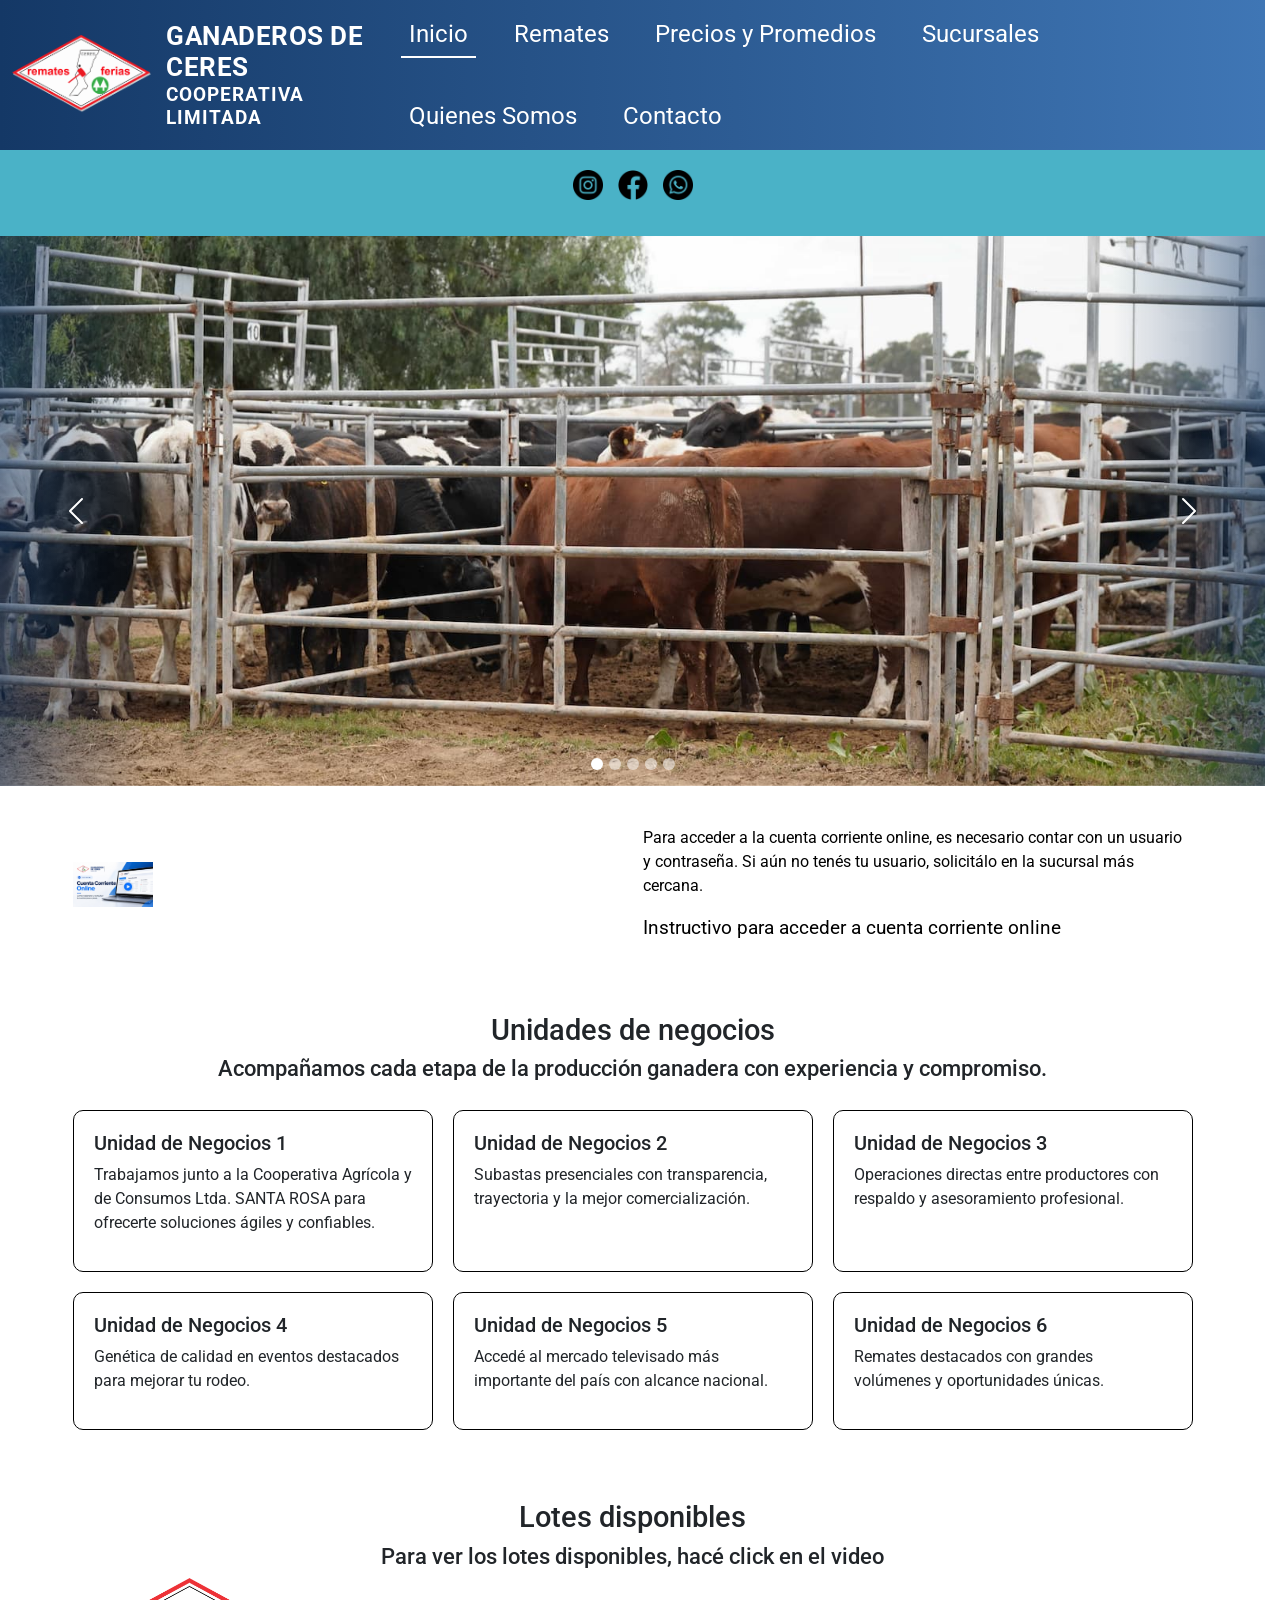
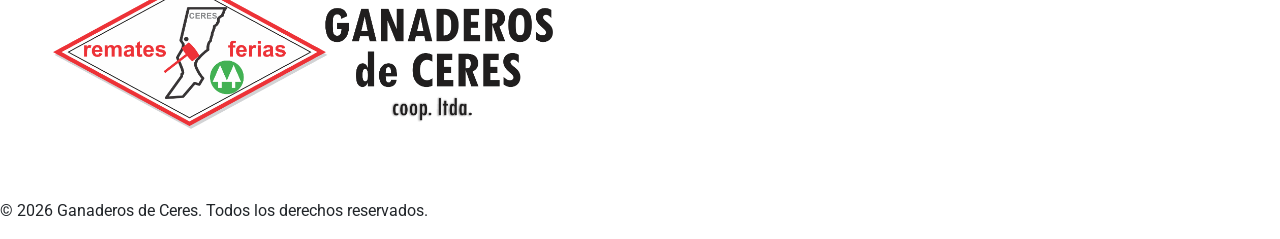
<file: index.html>
<!DOCTYPE html>
<html lang="es">
<!---->
<head>
    <meta charset="UTF-8">
    <meta name="viewport" content="width=device-width, initial-scale=1.0">
    <title>Ganaderos de Ceres</title>
    <link href="https://cdn.jsdelivr.net/npm/bootstrap@5.3.9/dist/css/bootstrap.min.css" rel="stylesheet" integrity=
    "sha384-yEPZ7jP9S0QKiUQ0m3jjsO4ProIW7wvR9gXkI7JOGa2XVsw53Yke2bsdkBbjmmiX" crossorigin="anonymous">
    <link rel="stylesheet" href="./css/styles.css">
    <link rel="preconnect" href="https://fonts.googleapis.com">
    <link rel="preconnect" href="https://fonts.gstatic.com" crossorigin>
    <link href="https://fonts.googleapis.com/css2?family=Roboto:ital,wght@0,100..900;1,100..900&display=swap" rel="stylesheet">
</head>
<body>
    <header>
        <nav class="navbar navbar-expand-lg" data-bs-theme="dark">
            <div class="container-fluid">
                <a class="navbar-brand" href="./index.html">
                    <img src="./assets/logo2.png" alt="Logo de Ganaderos de Ceres" height="60">
                    <span class="marca-texto">
                        <span class="H1GDC">Ganaderos de Ceres</span>
                        <span class="H2CL">Cooperativa Limitada</span>
                    </span>
                </a>
                <button class="navbar-toggler" type="button" data-bs-toggle="collapse" data-bs-target="#menuPrincipal"
                    aria-controls="menuPrincipal" aria-expanded="false" aria-label="Abrir menú">
                    <span class="navbar-toggler-icon"></span>
                </button>
                <div class="collapse navbar-collapse" id="menuPrincipal">
                    <ul class="navbar-nav ms-auto">
                        <li class="nav-item"><a class="nav-link active" aria-current="page" href="./index.html">Inicio</a></li>
                        <li class="nav-item"><a class="nav-link" href="./pages/remate.html">Remates</a></li>
                        <li class="nav-item"><a class="nav-link" href="./pages/preciosypromedios.html">Precios y Promedios</a></li>
                        <li class="nav-item"><a class="nav-link" href="./pages/sucursales.html">Sucursales</a></li>
                        <li class="nav-item"><a class="nav-link" href="./pages/quienes-somos.html">Quienes Somos</a></li>
                        <li class="nav-item"><a class="nav-link" href="./pages/contacto.html">Contacto</a></li>
                    </ul>
                </div>
            </div>
        </nav>
        <div class="barrasecundaria">
            <div class="redes-sociales">
                <a class="social-icon" href="https://www.instagram.com/ganaderosdeceres/" target="_blank">
                    <figure>
                        <img src="./assets/instagram.png" alt="Icono de Instagram" width="500" height="300">
                    </figure>
                </a>
                <a class="social-icon" href="https://www.facebook.com/ganaderosceres/?locale=es_LA" target="_blank">
                    <figure>
                        <img src="./assets/facebook.png" alt="Icono de Facebook" width="500" height="300">
                    </figure>
                </a>
                <a class="social-icon" href="https://www.whatsapp.com/" target="_blank">
                    <figure>
                        <img src="./assets/whatsapp.png" alt="Icono de WhatsApp" width="500" height="300">
                    </figure>
                </a>
            </div>
        </div>
    </header>
    <div id="carouselRemates" class="carousel slide" data-bs-ride="carousel">
    
        <div class="carousel-indicators">
            <button type="button" data-bs-target="#carouselRemates" data-bs-slide-to="0" class="active" aria-current="true" aria-label="Imagen 1"></button>
            <button type="button" data-bs-target="#carouselRemates" data-bs-slide-to="1" aria-label="Imagen 2"></button>
            <button type="button" data-bs-target="#carouselRemates" data-bs-slide-to="2" aria-label="Imagen 3"></button>
            <button type="button" data-bs-target="#carouselRemates" data-bs-slide-to="3" aria-label="Imagen 4"></button>
            <button type="button" data-bs-target="#carouselRemates" data-bs-slide-to="4" aria-label="Imagen 5"></button>
        </div>
    
        <div class="carousel-inner">
            <div class="carousel-item active">
                <img src="./assets/1.jpg" class="d-block w-100" alt="Remate en Ceres">
            </div>
            <div class="carousel-item">
                <img src="./assets/2.jpg" class="d-block w-100" alt="Hacienda en el corral">
            </div>
            <div class="carousel-item">
                <img src="./assets/3.jpg" class="d-block w-100" alt="Remate feria">
            </div>
            <div class="carousel-item">
                <img src="./assets/4.jpg" class="d-block w-100" alt="Lotes de hacienda">
            </div>
            <div class="carousel-item">
                <img src="./assets/5.jpg" class="d-block w-100" alt="Jornada de remate">
            </div>
        </div>
    
        <button class="carousel-control-prev" type="button" data-bs-target="#carouselRemates" data-bs-slide="prev">
            <span class="carousel-control-prev-icon" aria-hidden="true"></span>
            <span class="visually-hidden">Anterior</span>
        </button>
        <button class="carousel-control-next" type="button" data-bs-target="#carouselRemates" data-bs-slide="next">
            <span class="carousel-control-next-icon" aria-hidden="true"></span>
            <span class="visually-hidden">Siguiente</span>
        </button>
    
    </div>
        <main>
            <section class="instructivo">
                <img class="instructivo-img" src="./assets/miniatura-instructivo.jpg" alt="Cuenta corriente online" width="400"
                    height="240">
                <div class="instructivo-texto">
                    <p>Para acceder a la cuenta corriente online, es necesario contar con un usuario y contraseña. Si aún no tenés tu usuario, solicitálo en la sucursal más cercana.</p>
                    <a href="https://www.ganaderosdeceres.com/instructivo-cuenta-corriente-online" target="_blank">Instructivo para
                        acceder a cuenta corriente online</a>
                </div>
            </section>
            <section class="unidades-negocios">
                <h3>Unidades de negocios</h3>
                <h4>Acompañamos cada etapa de la producción ganadera con experiencia y compromiso.</h4>
                <div class="tarjetas">
                    <article class="tarjeta">
                        <h5>Unidad de Negocios 1</h5>
                        <p>Trabajamos junto a la Cooperativa Agrícola y de Consumos Ltda. SANTA ROSA para ofrecerte soluciones
                            ágiles y confiables.</p>
                    </article>
                    <article class="tarjeta">
                        <h5>Unidad de Negocios 2</h5>
                        <p>Subastas presenciales con transparencia, trayectoria y la mejor comercialización.</p>
                    </article>
                    <article class="tarjeta">
                        <h5>Unidad de Negocios 3</h5>
                        <p>Operaciones directas entre productores con respaldo y asesoramiento profesional.</p>
                    </article>
                    <article class="tarjeta">
                        <h5>Unidad de Negocios 4</h5>
                        <p>Genética de calidad en eventos destacados para mejorar tu rodeo.</p>
                    </article>
                    <article class="tarjeta">
                        <h5>Unidad de Negocios 5</h5>
                        <p>Accedé al mercado televisado más importante del país con alcance nacional.</p>
                    </article>
                    <article class="tarjeta">
                        <h5>Unidad de Negocios 6</h5>
                        <p>Remates destacados con grandes volúmenes y oportunidades únicas.</p>
                    </article>
                </div>
            </section>
            <section class="lotes-disponibles">
                <h3>Lotes disponibles</h3>
                <h4>Para ver los lotes disponibles, hacé click en el video</h4>
                <a href="https://www.youtube.com/watch?v=5g0J8k1j6xM" target="_blank">
                    <figure>
                        <img src="./assets/logo.png" alt="Lotes disponibles" width="500" height="180">
                    </figure>
                </a>
            </section>
        </main>
    <footer>
        <p>&copy; 2026 Ganaderos de Ceres. Todos los derechos reservados.</p>
    </footer>
    <script src="https://cdn.jsdelivr.net/npm/bootstrap@5.3.9/dist/js/bootstrap.bundle.min.js"
     integrity="sha384-WyOxWvTyr1QaMPfiPJSv76iReVthorl5uWlFtZPyK0IEB0hGzo9y5Bp9mYanr8Bu" crossorigin="anonymous"></script>
</body>
</html>
</file>
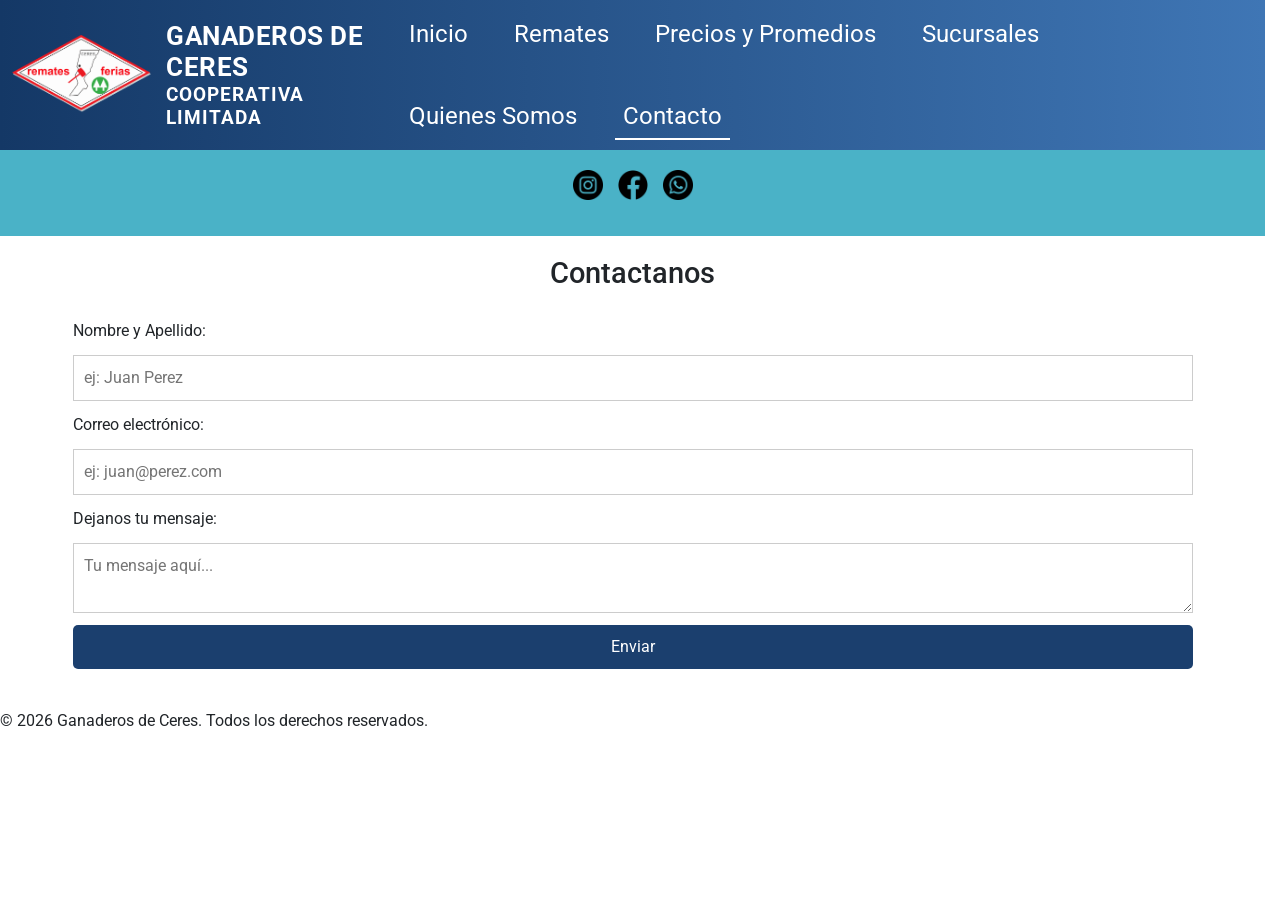
<file: pages/contacto.html>
<!DOCTYPE html>
<html lang="es">
<head>
    <meta charset="UTF-8">
    <meta name="viewport" content="width=device-width, initial-scale=1.0">
    <title>Contacto</title>
    <link href="https://cdn.jsdelivr.net/npm/bootstrap@5.3.9/dist/css/bootstrap.min.css" rel="stylesheet" integrity=
    "sha384-yEPZ7jP9S0QKiUQ0m3jjsO4ProIW7wvR9gXkI7JOGa2XVsw53Yke2bsdkBbjmmiX" crossorigin="anonymous">
    <link rel="stylesheet" href="../css/styles.css">
    <link rel="preconnect" href="https://fonts.googleapis.com">
    <link rel="preconnect" href="https://fonts.gstatic.com" crossorigin>
    <link href="https://fonts.googleapis.com/css2?family=Roboto:ital,wght@0,100..900;1,100..900&display=swap" rel="stylesheet">
</head>
<body>
    <header>
        <nav class="navbar navbar-expand-lg" data-bs-theme="dark">
            <div class="container-fluid">
                <a class="navbar-brand" href="../index.html">
                    <img src="../assets/logo2.png" alt="Logo de Ganaderos de Ceres" height="60">
                    <span class="marca-texto">
                        <span class="H1GDC">Ganaderos de Ceres</span>
                        <span class="H2CL">Cooperativa Limitada</span>
                    </span>
                </a>
                <button class="navbar-toggler" type="button" data-bs-toggle="collapse" data-bs-target="#menuPrincipal"
                    aria-controls="menuPrincipal" aria-expanded="false" aria-label="Abrir menú">
                    <span class="navbar-toggler-icon"></span>
                </button>
                <div class="collapse navbar-collapse" id="menuPrincipal">
                    <ul class="navbar-nav ms-auto">
                        <li class="nav-item"><a class="nav-link" href="../index.html">Inicio</a></li>
                        <li class="nav-item"><a class="nav-link" href="./remate.html">Remates</a></li>
                        <li class="nav-item"><a class="nav-link" href="./preciosypromedios.html">Precios y Promedios</a></li>
                        <li class="nav-item"><a class="nav-link" href="./sucursales.html">Sucursales</a></li>
                        <li class="nav-item"><a class="nav-link" href="./quienes-somos.html">Quienes Somos</a></li>
                        <li class="nav-item"><a class="nav-link active" aria-current="page" href="./contacto.html">Contacto</a></li>
                    </ul>
                </div>
            </div>
        </nav>
        <div class="barrasecundaria">
            <div class="redes-sociales">
                <a class="social-icon" href="https://www.instagram.com/ganaderosdeceres/" target="_blank">
                    <figure>
                        <img src="../assets/instagram.png" alt="Icono de Instagram" width="500" height="300">
                    </figure>
                </a>
                <a class="social-icon" href="https://www.facebook.com/ganaderosceres/?locale=es_LA" target="_blank">
                    <figure>
                        <img src="../assets/facebook.png" alt="Icono de Facebook" width="500" height="300">
                    </figure>
                </a>
                <a class="social-icon" href="https://www.whatsapp.com/" target="_blank">
                    <figure>
                        <img src="../assets/whatsapp.png" alt="Icono de WhatsApp" width="500" height="300">
                    </figure>
                </a>
            </div>
        </div>
    </header>
    <main>
        <div>
            <section>
                <h3>Contactanos</h3>
                <form  class="content" action="https://formspree.io/f/mnqvydqv" method="POST">
                    <label for="nombreapellido">Nombre y Apellido:</label>
                    <input type="text" id="nombreapellido" name="nombre" placeholder="ej: Juan Perez" required>
                    <label for="email">Correo electrónico:</label>
                    <input type="email" id="email" name="email" placeholder="ej: juan@perez.com" required>
                    <label for="mensaje">Dejanos tu mensaje:</label>
                    <textarea id="mensaje" name="mensaje" placeholder="Tu mensaje aquí..." required></textarea>
                    <input class="btn" type="submit" value="Enviar">
                </form>
            </section>
        </div>
    </main>
     <footer>
        <p>&copy; 2026 Ganaderos de Ceres. Todos los derechos reservados.</p>
    </footer>
    <script src="https://cdn.jsdelivr.net/npm/bootstrap@5.3.9/dist/js/bootstrap.bundle.min.js"
     integrity="sha384-WyOxWvTyr1QaMPfiPJSv76iReVthorl5uWlFtZPyK0IEB0hGzo9y5Bp9mYanr8Bu" crossorigin="anonymous"></script>
    </body>
</html>
</file>
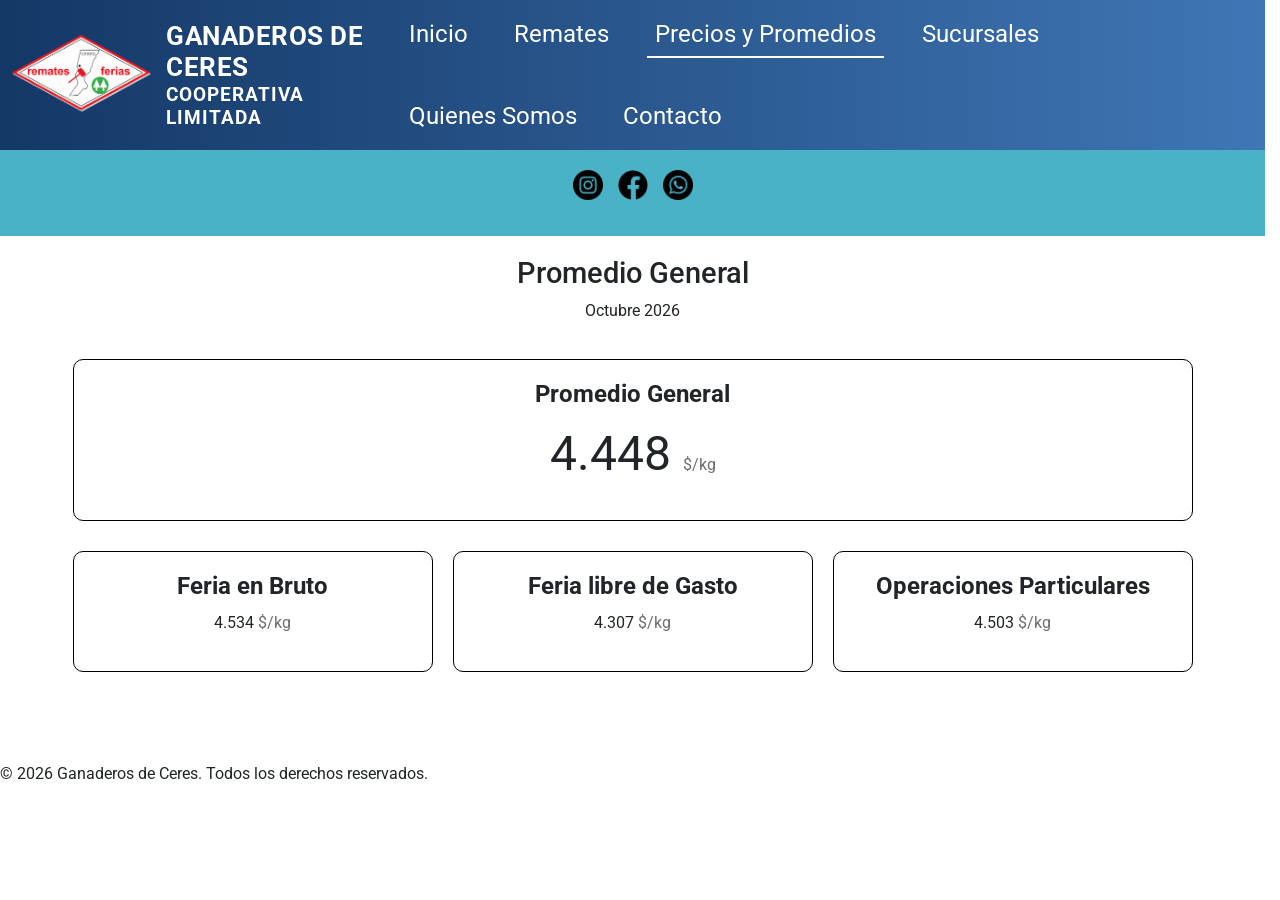
<file: pages/preciosypromedios.html>
<!DOCTYPE html>
<html lang="es">
<head>
    <meta charset="UTF-8">
    <meta name="viewport" content="width=device-width, initial-scale=1.0">
    <title>Precios y Promedios</title>
    <link href="https://cdn.jsdelivr.net/npm/bootstrap@5.3.9/dist/css/bootstrap.min.css" rel="stylesheet" integrity=
    "sha384-yEPZ7jP9S0QKiUQ0m3jjsO4ProIW7wvR9gXkI7JOGa2XVsw53Yke2bsdkBbjmmiX" crossorigin="anonymous">
    <link rel="stylesheet" href="../css/styles.css">
    <link rel="preconnect" href="https://fonts.googleapis.com">
    <link rel="preconnect" href="https://fonts.gstatic.com" crossorigin>
    <link href="https://fonts.googleapis.com/css2?family=Roboto:ital,wght@0,100..900;1,100..900&display=swap" rel="stylesheet">
</head>
<body>
    <header>
        <nav class="navbar navbar-expand-lg" data-bs-theme="dark">
            <div class="container-fluid">
                <a class="navbar-brand" href="../index.html">
                    <img src="../assets/logo2.png" alt="Logo de Ganaderos de Ceres" height="60">
                    <span class="marca-texto">
                        <span class="H1GDC">Ganaderos de Ceres</span>
                        <span class="H2CL">Cooperativa Limitada</span>
                    </span>
                </a>
                <button class="navbar-toggler" type="button" data-bs-toggle="collapse" data-bs-target="#menuPrincipal"
                    aria-controls="menuPrincipal" aria-expanded="false" aria-label="Abrir menú">
                    <span class="navbar-toggler-icon"></span>
                </button>
                <div class="collapse navbar-collapse" id="menuPrincipal">
                    <ul class="navbar-nav ms-auto">
                        <li class="nav-item"><a class="nav-link" href="../index.html">Inicio</a></li>
                        <li class="nav-item"><a class="nav-link"  href="./remate.html">Remates</a></li>
                        <li class="nav-item"><a class="nav-link active" aria-current="page" href="./preciosypromedios.html">Precios y Promedios</a></li>
                        <li class="nav-item"><a class="nav-link" href="./sucursales.html">Sucursales</a></li>
                        <li class="nav-item"><a class="nav-link" href="./quienes-somos.html">Quienes Somos</a></li>
                        <li class="nav-item"><a class="nav-link" href="./contacto.html">Contacto</a></li>
                    </ul>
                </div>
            </div>
        </nav>
        <div class="barrasecundaria">
            <div class="redes-sociales">
                <a class="social-icon" href="https://www.instagram.com/ganaderosdeceres/" target="_blank">
                    <figure>
                        <img src="../assets/instagram.png" alt="Icono de Instagram" width="500" height="300">
                    </figure>
                </a>
                <a class="social-icon" href="https://www.facebook.com/ganaderosceres/?locale=es_LA" target="_blank">
                    <figure>
                        <img src="../assets/facebook.png" alt="Icono de Facebook" width="500" height="300">
                    </figure>
                </a>
                <a class="social-icon" href="https://www.whatsapp.com/" target="_blank">
                    <figure>
                        <img src="../assets/whatsapp.png" alt="Icono de WhatsApp" width="500" height="300">
                    </figure>
                </a>
            </div>
        </div>
    </header>
    <main class="preciosypromedios">
        <section>
            <h3>Promedio General</h3>
            <p>Octubre 2026</p>
            <div class="tarjetas">
                <section class="tarjeta destacada">
                    <h5 class="titulo-tarjeta">Promedio General</h5>
                    <p>4.448 <span>$/kg</span></p>
                </section>
                <section class="tarjeta">
                    <h5 class="titulo-tarjeta">Feria en Bruto</h5>
                    <p>4.534 <span>$/kg</span></p>
                </section>
                <section class="tarjeta">
                    <h5 class="titulo-tarjeta">Feria libre de Gasto</h5>
                    <p>4.307 <span>$/kg</span></p>
                </section>
                <section class="tarjeta">
                    <h5 class="titulo-tarjeta">Operaciones Particulares</h5>
                    <p>4.503 <span>$/kg</span></p>
                </section>
            </div>
        </section>
    </main>
    <footer>
        <p>&copy; 2026 Ganaderos de Ceres. Todos los derechos reservados.</p>
    </footer>
    <script src="https://cdn.jsdelivr.net/npm/bootstrap@5.3.9/dist/js/bootstrap.bundle.min.js"
     integrity="sha384-WyOxWvTyr1QaMPfiPJSv76iReVthorl5uWlFtZPyK0IEB0hGzo9y5Bp9mYanr8Bu" crossorigin="anonymous"></script>
</body>

</html>
</file>
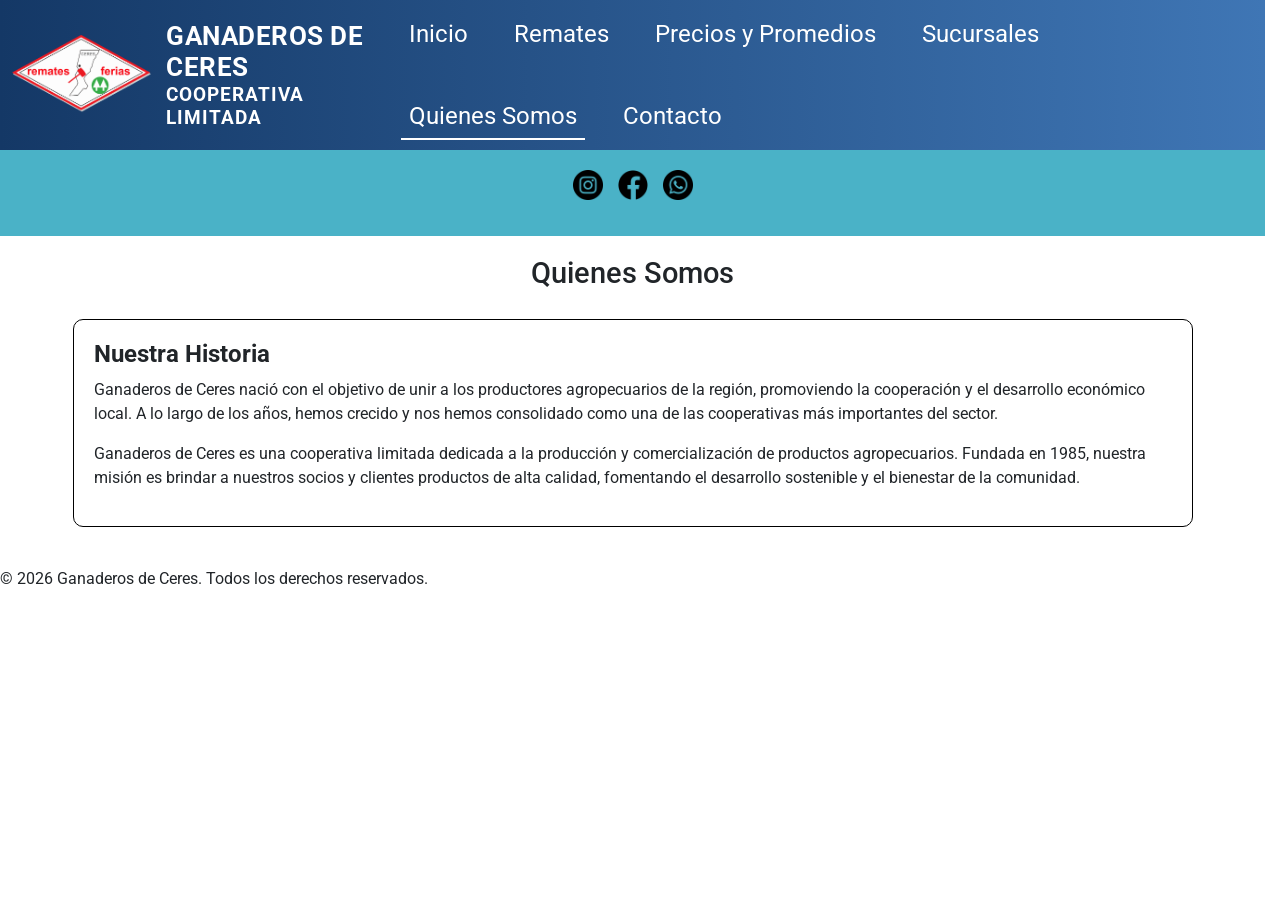
<file: pages/quienes-somos.html>
<!DOCTYPE html>
<html lang="es">
<head>
    <meta charset="UTF-8">
    <meta name="viewport" content="width=device-width, initial-scale=1.0">
    <title>Quienes Somos</title>
    <link href="https://cdn.jsdelivr.net/npm/bootstrap@5.3.9/dist/css/bootstrap.min.css" rel="stylesheet" integrity=
    "sha384-yEPZ7jP9S0QKiUQ0m3jjsO4ProIW7wvR9gXkI7JOGa2XVsw53Yke2bsdkBbjmmiX" crossorigin="anonymous">
    <link rel="stylesheet" href="../css/styles.css">
    <link rel="preconnect" href="https://fonts.googleapis.com">
    <link rel="preconnect" href="https://fonts.gstatic.com" crossorigin>
    <link href="https://fonts.googleapis.com/css2?family=Roboto:ital,wght@0,100..900;1,100..900&display=swap" rel="stylesheet">
</head>
<body>
    <header>
        <nav class="navbar navbar-expand-lg" data-bs-theme="dark">
            <div class="container-fluid">
                <a class="navbar-brand" href="../index.html">
                    <img src="../assets/logo2.png" alt="Logo de Ganaderos de Ceres" height="60">
                    <span class="marca-texto">
                        <span class="H1GDC">Ganaderos de Ceres</span>
                        <span class="H2CL">Cooperativa Limitada</span>
                    </span>
                </a>
                <button class="navbar-toggler" type="button" data-bs-toggle="collapse" data-bs-target="#menuPrincipal"
                    aria-controls="menuPrincipal" aria-expanded="false" aria-label="Abrir menú">
                    <span class="navbar-toggler-icon"></span>
                </button>
                <div class="collapse navbar-collapse" id="menuPrincipal">
                    <ul class="navbar-nav ms-auto">
                        <li class="nav-item"><a class="nav-link" href="../index.html">Inicio</a></li>
                        <li class="nav-item"><a class="nav-link" href="./remate.html">Remates</a></li>
                        <li class="nav-item"><a class="nav-link" href="./preciosypromedios.html">Precios y Promedios</a></li>
                        <li class="nav-item"><a class="nav-link" href="./sucursales.html">Sucursales</a></li>
                        <li class="nav-item"><a class="nav-link active" aria-current="page" href="./quienes-somos.html">Quienes Somos</a></li>
                        <li class="nav-item"><a class="nav-link" href="./contacto.html">Contacto</a></li>
                    </ul>
                </div>
            </div>
        </nav>
        <div class="barrasecundaria">
            <div class="redes-sociales">
                <a class="social-icon" href="https://www.instagram.com/ganaderosdeceres/" target="_blank">
                    <figure>
                        <img src="../assets/instagram.png" alt="Icono de Instagram" width="500" height="300">
                    </figure>
                </a>
                <a class="social-icon" href="https://www.facebook.com/ganaderosceres/?locale=es_LA" target="_blank">
                    <figure>
                        <img src="../assets/facebook.png" alt="Icono de Facebook" width="500" height="300">
                    </figure>
                </a>
                <a class="social-icon" href="https://www.whatsapp.com/" target="_blank">
                    <figure>
                        <img src="../assets/whatsapp.png" alt="Icono de WhatsApp" width="500" height="300">
                    </figure>
                </a>
            </div>
        </div>
    </header>
    <main>
         <h3>Quienes Somos</h3>
        <section class="tarjetas">
            <article class="tarjeta">
                <h5 class="titulo-tarjeta">Nuestra Historia</h5>
                <p>Ganaderos de Ceres nació con el objetivo de unir a los productores agropecuarios de la región, promoviendo la cooperación y el desarrollo económico local. A lo largo de los años, hemos crecido y nos hemos consolidado como una de las cooperativas más importantes del sector.</p>
                <p>Ganaderos de Ceres es una cooperativa limitada dedicada a la producción y comercialización de productos agropecuarios. Fundada en 1985, nuestra misión es brindar a nuestros socios y clientes productos de alta calidad, fomentando el desarrollo sostenible y el bienestar de la comunidad.</p>
            </article>
        </section>
    </main>
    <footer>
       <p>&copy; 2026 Ganaderos de Ceres. Todos los derechos reservados.</p>
    </footer>
    <script src="https://cdn.jsdelivr.net/npm/bootstrap@5.3.9/dist/js/bootstrap.bundle.min.js"
     integrity="sha384-WyOxWvTyr1QaMPfiPJSv76iReVthorl5uWlFtZPyK0IEB0hGzo9y5Bp9mYanr8Bu" crossorigin="anonymous"></script>
</body>
</html>
</file>
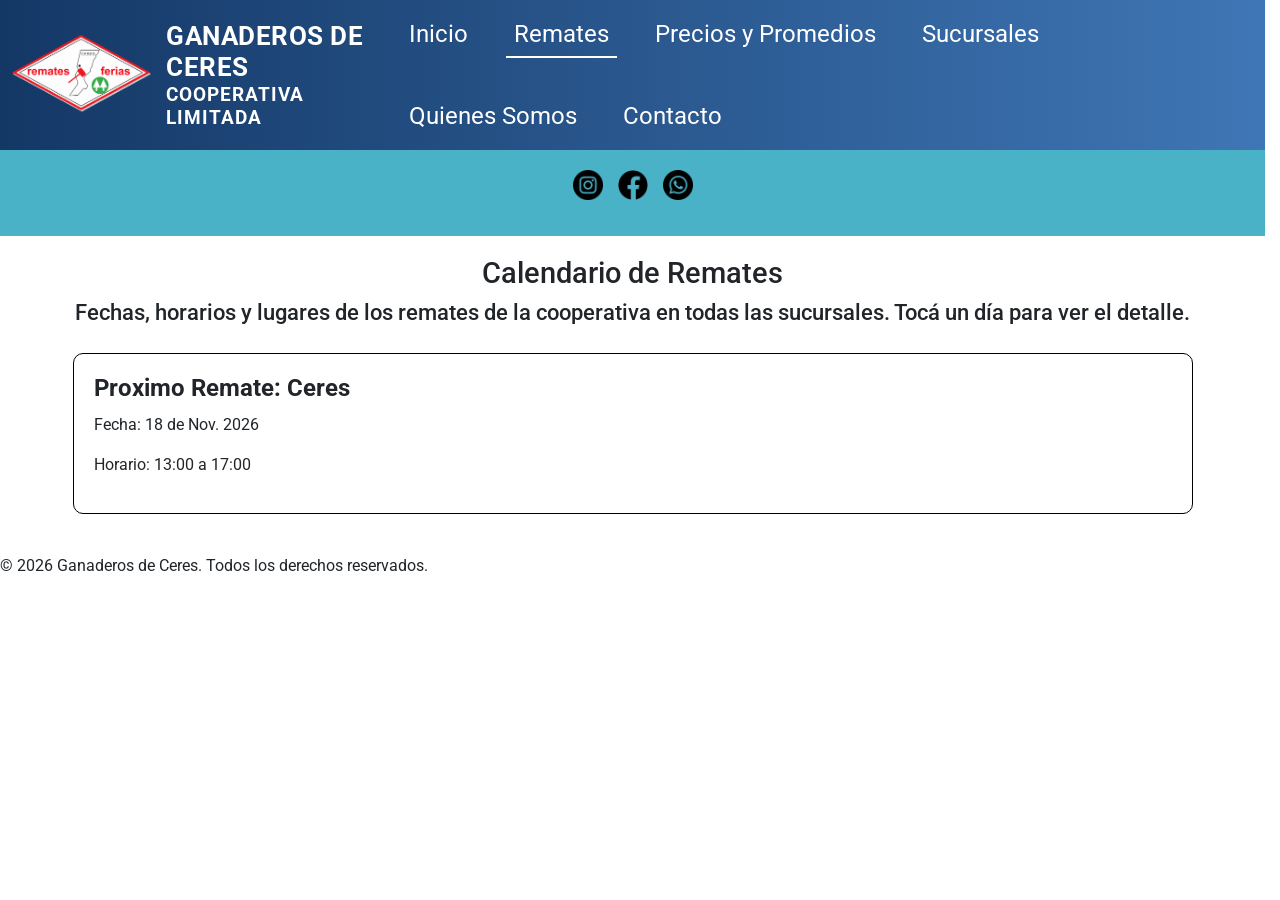
<file: pages/remate.html>
<!DOCTYPE html>
<html lang="es">
<head>
    <meta charset="UTF-8">
    <meta name="viewport" content="width=device-width, initial-scale=1.0">
    <title>Remates</title>
    <link href="https://cdn.jsdelivr.net/npm/bootstrap@5.3.9/dist/css/bootstrap.min.css" rel="stylesheet" integrity=
    "sha384-yEPZ7jP9S0QKiUQ0m3jjsO4ProIW7wvR9gXkI7JOGa2XVsw53Yke2bsdkBbjmmiX" crossorigin="anonymous">
    <link rel="stylesheet" href="../css/styles.css">
    <link rel="preconnect" href="https://fonts.googleapis.com">
    <link rel="preconnect" href="https://fonts.gstatic.com" crossorigin>
    <link href="https://fonts.googleapis.com/css2?family=Roboto:ital,wght@0,100..900;1,100..900&display=swap" rel="stylesheet">
</head>
<body>
    <header>
        <nav class="navbar navbar-expand-lg" data-bs-theme="dark">
            <div class="container-fluid">
                <a class="navbar-brand" href="../index.html">
                    <img src="../assets/logo2.png" alt="Logo de Ganaderos de Ceres" height="60">
                    <span class="marca-texto">
                        <span class="H1GDC">Ganaderos de Ceres</span>
                        <span class="H2CL">Cooperativa Limitada</span>
                    </span>
                </a>
                <button class="navbar-toggler" type="button" data-bs-toggle="collapse" data-bs-target="#menuPrincipal"
                    aria-controls="menuPrincipal" aria-expanded="false" aria-label="Abrir menú">
                    <span class="navbar-toggler-icon"></span>
                </button>
                <div class="collapse navbar-collapse" id="menuPrincipal">
                    <ul class="navbar-nav ms-auto">
                        <li class="nav-item"><a class="nav-link" href="../index.html">Inicio</a></li>
                        <li class="nav-item"><a class="nav-link active" aria-current="page" href="./remate.html">Remates</a></li>
                        <li class="nav-item"><a class="nav-link" href="./preciosypromedios.html">Precios y Promedios</a></li>
                        <li class="nav-item"><a class="nav-link" href="./sucursales.html">Sucursales</a></li>
                        <li class="nav-item"><a class="nav-link" href="./quienes-somos.html">Quienes Somos</a></li>
                        <li class="nav-item"><a class="nav-link" href="./contacto.html">Contacto</a></li>
                    </ul>
                </div>
            </div>
        </nav>
        <div class="barrasecundaria">
            <div class="redes-sociales">
                <a class="social-icon" href="https://www.instagram.com/ganaderosdeceres/" target="_blank">
                    <figure>
                        <img src="../assets/instagram.png" alt="Icono de Instagram" width="500" height="300">
                    </figure>
                </a>
                <a class="social-icon" href="https://www.facebook.com/ganaderosceres/?locale=es_LA" target="_blank">
                    <figure>
                        <img src="../assets/facebook.png" alt="Icono de Facebook" width="500" height="300">
                    </figure>
                </a>
                <a class="social-icon" href="https://www.whatsapp.com/" target="_blank">
                    <figure>
                        <img src="../assets/whatsapp.png" alt="Icono de WhatsApp" width="500" height="300">
                    </figure>
                </a>
            </div>
        </div>
    </header>
    <main>
        <h3>Calendario de Remates</h3>
        <h4>Fechas, horarios y lugares de los remates de la cooperativa en todas las sucursales. Tocá un día para ver el detalle.</h4>
            <section class="tarjetas">
                <article class="tarjeta">
                    <h5 class="titulo-tarjeta">Proximo Remate: Ceres</h5>
                    <p>Fecha: 18 de Nov. 2026</p>
                    <p>Horario: 13:00 a 17:00</p>
                </article>
            </section>
    </main>
     <footer>
        <p>&copy; 2026 Ganaderos de Ceres. Todos los derechos reservados.</p>
    </footer>
    <script src="https://cdn.jsdelivr.net/npm/bootstrap@5.3.9/dist/js/bootstrap.bundle.min.js"
     integrity="sha384-WyOxWvTyr1QaMPfiPJSv76iReVthorl5uWlFtZPyK0IEB0hGzo9y5Bp9mYanr8Bu" crossorigin="anonymous"></script>
</body>
</html>
</file>
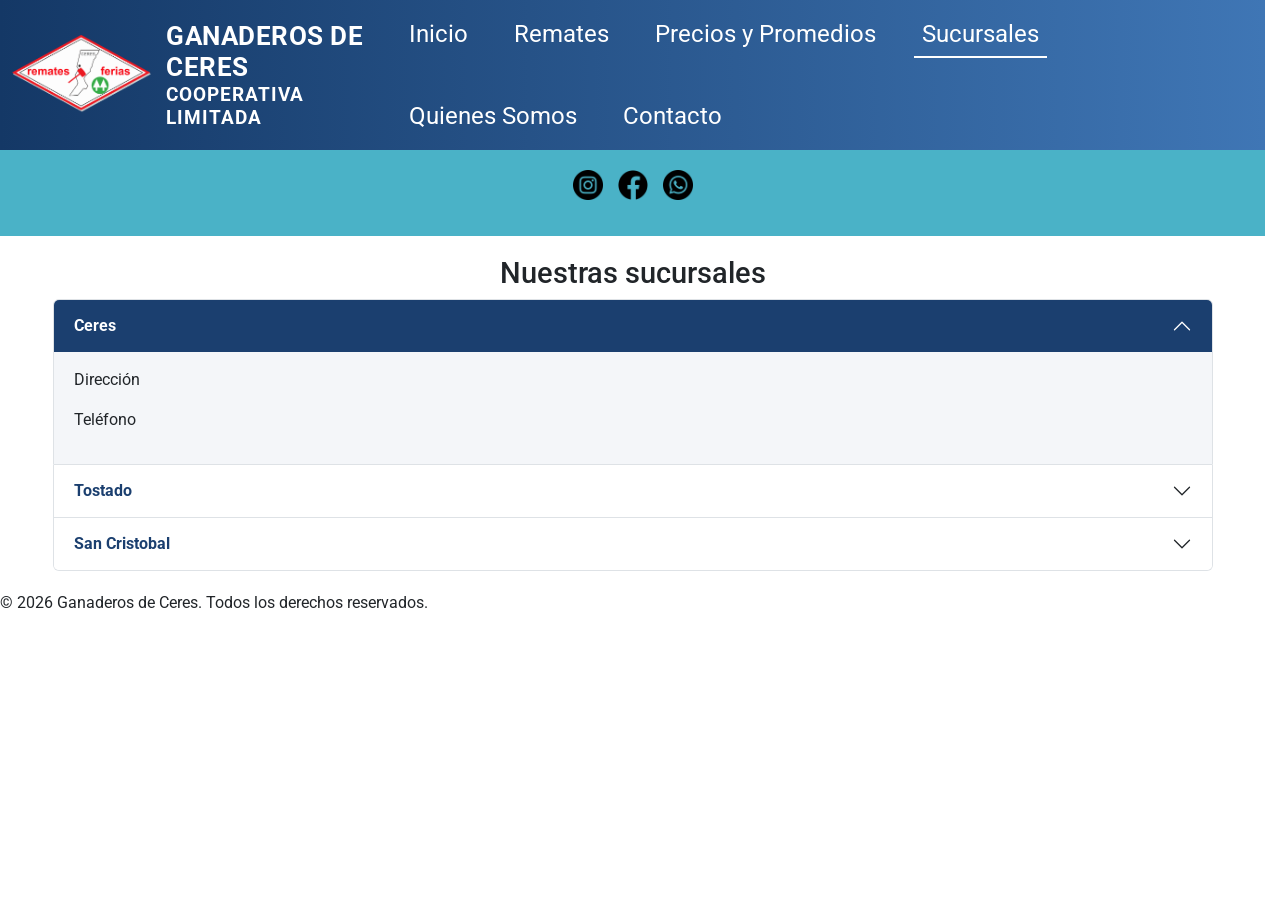
<file: pages/sucursales.html>
<!DOCTYPE html>
<html lang="es">
<head>
    <meta charset="UTF-8">
    <meta name="viewport" content="width=device-width, initial-scale=1.0">
    <title>Sucursales</title>
    <link href="https://cdn.jsdelivr.net/npm/bootstrap@5.3.9/dist/css/bootstrap.min.css" rel="stylesheet" integrity=
    "sha384-yEPZ7jP9S0QKiUQ0m3jjsO4ProIW7wvR9gXkI7JOGa2XVsw53Yke2bsdkBbjmmiX" crossorigin="anonymous">
    <link rel="stylesheet" href="../css/styles.css">
    <link rel="preconnect" href="https://fonts.googleapis.com">
    <link rel="preconnect" href="https://fonts.gstatic.com" crossorigin>
    <link href="https://fonts.googleapis.com/css2?family=Roboto:ital,wght@0,100..900;1,100..900&display=swap" rel="stylesheet">
</head>
<body>
    <header>
        <nav class="navbar navbar-expand-lg" data-bs-theme="dark">
            <div class="container-fluid">
                <a class="navbar-brand" href="../index.html">
                    <img src="../assets/logo2.png" alt="Logo de Ganaderos de Ceres" height="60">
                    <span class="marca-texto">
                        <span class="H1GDC">Ganaderos de Ceres</span>
                        <span class="H2CL">Cooperativa Limitada</span>
                    </span>
                </a>
                <button class="navbar-toggler" type="button" data-bs-toggle="collapse" data-bs-target="#menuPrincipal"
                    aria-controls="menuPrincipal" aria-expanded="false" aria-label="Abrir menú">
                    <span class="navbar-toggler-icon"></span>
                </button>
                <div class="collapse navbar-collapse" id="menuPrincipal">
                    <ul class="navbar-nav ms-auto">
                        <li class="nav-item"><a class="nav-link" href="../index.html">Inicio</a></li>
                        <li class="nav-item"><a class="nav-link" href="./remate.html">Remates</a></li>
                        <li class="nav-item"><a class="nav-link" href="./preciosypromedios.html">Precios y Promedios</a></li>
                        <li class="nav-item"><a class="nav-link active" aria-current="page" href="./sucursales.html">Sucursales</a></li>
                        <li class="nav-item"><a class="nav-link" href="./quienes-somos.html">Quienes Somos</a></li>
                        <li class="nav-item"><a class="nav-link" href="./contacto.html">Contacto</a></li>
                    </ul>
                </div>
            </div>
        </nav>
        <div class="barrasecundaria">
            <div class="redes-sociales">
                <a class="social-icon" href="https://www.instagram.com/ganaderosdeceres/" target="_blank">
                    <figure>
                        <img src="../assets/instagram.png" alt="Icono de Instagram" width="500" height="300">
                    </figure>
                </a>
                <a class="social-icon" href="https://www.facebook.com/ganaderosceres/?locale=es_LA" target="_blank">
                    <figure>
                        <img src="../assets/facebook.png" alt="Icono de Facebook" width="500" height="300">
                    </figure>
                </a>
                <a class="social-icon" href="https://www.whatsapp.com/" target="_blank">
                    <figure>
                        <img src="../assets/whatsapp.png" alt="Icono de WhatsApp" width="500" height="300">
                    </figure>
                </a>
            </div>
        </div>
    </header>
    <main>
        <section class="sucursales">
            <h3>Nuestras sucursales</h3>
            <div class="accordion" id="acordeonSucursales">
                <div class="accordion-item">
                    <h3 class="accordion-header">
                        <button class="accordion-button" type="button" data-bs-toggle="collapse" data-bs-target="#sucursal1"
                            aria-expanded="true" aria-controls="sucursal1">
                            Ceres
                        </button>
                    </h3>
                    <div id="sucursal1" class="accordion-collapse collapse show" data-bs-parent="#acordeonSucursales">
                        <div class="accordion-body">
                            <p>Dirección</p>
                            <p>Teléfono</p>
                        </div>
                    </div>
                </div>
                <div class="accordion-item">
                    <h3 class="accordion-header">
                        <button class="accordion-button collapsed" type="button"
                            data-bs-toggle="collapse"
                            data-bs-target="#sucursal2"
                            aria-controls="sucursal2"
                            aria-expanded="false">
                            Tostado
                        </button>
                    </h3>
                    <div id="sucursal2" class="accordion-collapse collapse" data-bs-parent="#acordeonSucursales">
                        <div class="accordion-body">
                            <p>Dirección</p>
                            <p>Teléfono</p>
                        </div>
                    </div>
                </div>
                <div class="accordion-item">
                    <h3 class="accordion-header">
                        <button class="accordion-button collapsed" type="button"
                            data-bs-toggle="collapse"
                            data-bs-target="#sucursal3"
                            aria-controls="sucursal3"
                            aria-expanded="false">
                            San Cristobal
                        </button>
                    </h3>
                    <div id="sucursal3" class="accordion-collapse collapse" data-bs-parent="#acordeonSucursales">
                        <div class="accordion-body">
                            <p>Dirección</p>
                            <p>Teléfono</p>
                        </div>
                    </div>
                </div>
            </div>
        </section>
    </main>
     <footer>
        <p>&copy; 2026 Ganaderos de Ceres. Todos los derechos reservados.</p>
    </footer>
    <script src="https://cdn.jsdelivr.net/npm/bootstrap@5.3.9/dist/js/bootstrap.bundle.min.js"
     integrity="sha384-WyOxWvTyr1QaMPfiPJSv76iReVthorl5uWlFtZPyK0IEB0hGzo9y5Bp9mYanr8Bu" crossorigin="anonymous"></script>
</body>
</html>
</file>
<file: css/styles.css>
/* Reset de estilos */
html {
  scrollbar-gutter: stable;
}
*{
  box-sizing: border-box;
  margin: 0;
  padding: 0;
}
img {
  max-width: 100%;
  height: auto;
}
.navbar-brand {
  display: flex;
  align-items: center;
  gap: 15px;
  white-space: normal;
}
.navbar-brand img {
  height: 80px;
  width: auto;
}
/*logo, nombre de la cooperativa y menu*/
.H1GDC, .H2CL{
  color: #ffffff;
}
.H1GDC{
  font-size: 1.1rem;
  text-transform: uppercase;
  font-weight: 700;
  letter-spacing: 0.02em;
}
.H2CL{
  text-transform: uppercase;
  font-size: 0.8rem;
  font-weight: 700;
  letter-spacing: 0.05em;
} 
/*estilos de barra de navegacion*/
.navbar {
  background: linear-gradient(to right, #143866, #3f76b5);
}
.navbar .nav-link {
  position: relative;
  transition: color 0.25s ease-out;
  color: #ffffff;
}
.barrasecundaria {
  background-color: #4ab2c7;
  padding: 10px 30px;
}
.navbar .nav-link::after {
  content: "";
  position: absolute;
  left: 0;
  bottom: 2px;
  width: 100%;
  height: 2px;
  background-color: #ffffff;
  transform: scaleX(0);
  transition: transform 0.25s ease-out;
  transform-origin: center;
}
.navbar .nav-link:hover::after,
.navbar .nav-link:focus-visible::after,
.navbar .nav-link.active::after {
  transform: scaleX(1);
}
.marca-texto {
  display: flex;
  flex-direction: column;
  line-height: 1.2;
}
/*estilos de menu de navegacion*/
a{
  text-decoration: none;
  color: inherit;
}
/*redes sociales - iconos*/
.social-icon img{
  width: 30px;
  height: auto;
  text-decoration: none;
  color: #FFFFFF;
}
.redes-sociales{
  display: flex;
  justify-content: center;
  gap: 15px;
  padding: 10px;
}
/* lista de menu de navegacion*/
ul{
  list-style: none;
  flex-wrap: wrap;
  text-decoration: none;
  display: flex;
  color: #FFFFFF;
  font-size: 1.5rem;
  gap: 30px; 
  padding: 0px;
  margin: 0rem;
}
/*tipografia de cuerpo*/
body{
  font-family: 'Roboto', sans-serif;
}
/*instructivo de como usar la pagina*/
.instructivo-img{
  display: block;
  max-width: 100%;
  height: auto;
}
.instructivo-texto { grid-area: texto;
}
.instructivo{
  display: grid;
  grid-template-areas: "imagen" "texto";
  grid-template-columns: 1fr;
  align-items: center;
  gap: 20px;
  padding: 20px;
  font-size: 1.2rem;
  color: #000000;
  margin-bottom: 50px;
}
/*tarjetas*/
.tarjetas{
  display: grid;
  grid-template-columns: repeat(auto-fit, 
  minmax(300px, 1fr));
  gap: 20px;
  padding: 20px;
}
.tarjeta{
  padding: 20px;
  border: 1px solid #000000;
  border-radius: 10px;
  display: flex;
  flex-direction: column;
}
.tarjeta.destacada{
  font-size: 1.2rem;
  margin-bottom: 10px;
  grid-column: 1 / -1;
}
.tarjeta.destacada p{
  font-size: 3rem;  
  margin-bottom: 10px;
}
.preciosypromedios{
  display: flex;
  font-size: 1.2rem;
  flex-direction: column;
  gap: 20px;
  margin-bottom: 50px;
  text-align: center;
}
h3{
  font-size: 1.8rem;
  text-align: center;
}
h4{
  font-size: 1.4rem;
  text-align: center;
}
p{
  font-size: 1rem;
}
/*layout general*/
main{
  max-width: 1200px;
  margin: 0 auto;
  padding: 20px;
}
.unidades-negocios, .lotes-disponibles{
  margin-bottom: 50px;
}
.tarjeta span{
  font-size: 1rem;
  color: #6f6f6f;
}
/*contenido de formulario de contactos*/
.content{
  display: flex;
  flex-direction: column;
  gap: 12px;
  padding: 20px;
}
.btn{
  background-color: #1B3F6E;
  color: #FFFFFF;
  border: none;
  padding: 10px 20px;
  border-radius: 5px;
  cursor: pointer;
  transition: 0.2s ease-out;
}
.btn:hover {
  background-color: #2a5a9e;
}
.btn:active {
  transform: translateY(1px);
}
input, textarea {
  font-family: inherit;
  padding: 10px;
  border: 1px solid #ccc;
}
input:focus-visible,
textarea:focus-visible {
  outline: 2px solid #1b3f6f;
  outline-offset: 2px;
}
.titulo-tarjeta{
  font-size: 1.5rem;
  font-weight: bold;
  margin-bottom: 10px;
}
.carousel-item img {
  height: 240px;
  object-fit: cover;
  object-position: center 30%;
}
.carousel-control-prev,
.carousel-control-next {
  width: 12%;
  opacity: 1;
  transition: background 0.3s ease-out;
}
.carousel-control-prev {
  background: linear-gradient(
    to right,
    rgba(20, 56, 102, 0.549),
    rgba(20, 56, 102, 0.251) 45%,
    rgba(20, 56, 102, 0) 100%
  );
}
.carousel-control-next {
  background: linear-gradient(
    to left,
    rgba(20, 56, 102, 0.549),
    rgba(20, 56, 102, 0.251) 45%,
    rgba(20, 56, 102, 0) 100%
  );
}
.carousel-control-prev:hover,
.carousel-control-prev:focus-visible {
  background: linear-gradient(
    to right,
    rgba(20, 56, 102, 0.8),
    rgba(20, 56, 102, 0.4) 45%,
    rgba(20, 56, 102, 0) 100%
  );
}
.carousel-control-next:hover,
.carousel-control-next:focus-visible {
  background: linear-gradient(
    to left,
    rgba(20, 56, 102, 0.8),
    rgba(20, 56, 102, 0.4) 45%,
    rgba(20, 56, 102, 0) 100%
  );
}
.carousel-control-prev-icon,
.carousel-control-next-icon {
  width: 32px;
  height: 32px;
}
.carousel-indicators [data-bs-target] {
  width: 12px;
  height: 12px;
  border-radius: 50%;
  border: none;
  transition: opacity 0.25s ease-out;
}
.accordion-button {
  background-color: #ffffff;
  color: #1b3f6f;
  font-weight: 700;
  transition: background-color 0.25s ease-out;
}
.accordion-button:not(.collapsed) {
  background-color: #1b3f6f;
  color: #ffffff;
  box-shadow: none;
}
.accordion-button:not(.collapsed)::after {
  filter: brightness(0) invert(1);
}
.accordion-button:focus {
  box-shadow: none;
  outline: 2px solid #1b3f6f;
  outline-offset: -2px;
}
.accordion-body {
  background-color: #f4f6f9;
}
/*esto siempre al final - abajo de todo*/
@media (min-width: 1024px) {
  .instructivo {
    grid-template-areas: "imagen texto";
    grid-template-columns: 1fr 1fr;
  }
  .instructivo-img { max-width: 80px; }
  .carousel-item img {
    height: 550px;
  }
  .H1GDC { font-size: 1.6rem; }
  .H2CL  { font-size: 1.2rem; }
}
</file>
